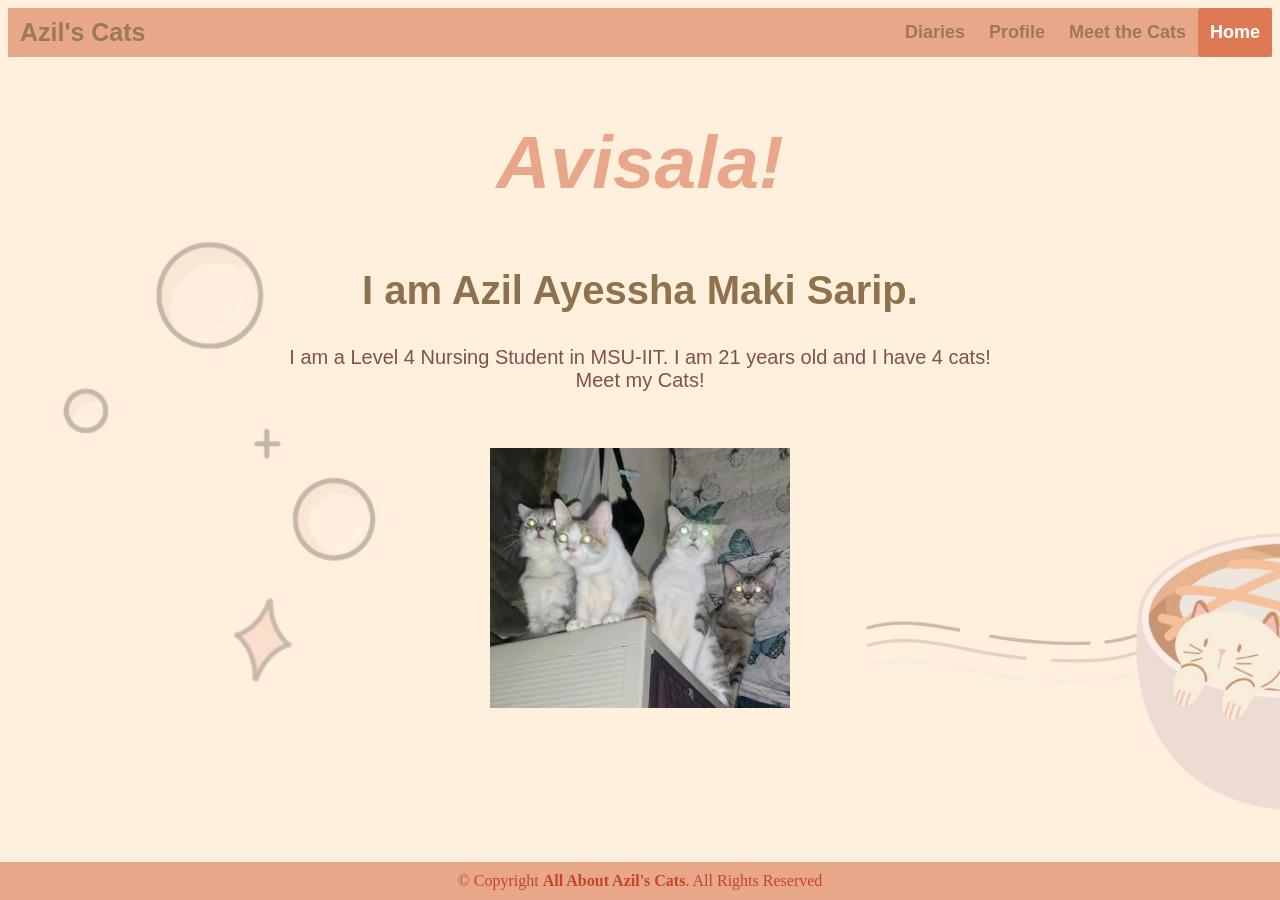
<file: index.html>
<html>
<head>
    <title>Azil's Cats</title>
    <link rel="stylesheet" type="text/css" href="style2.css" media="screen">
</head>
<body>
    <header>
        <div class="header">
            <div class="header-Left">
                <a href="index.html" class="logo">Azil's Cats</a>
            </div>
            <div class="header-Right">
                <a href="blog.html">Diaries</a>
                <a href="gallery.html">Profile</a>
                <a href="meet (2).html">Meet the Cats</a>
                <a class="active" href="index.html">Home</a>
            </div>
        </div>
    </header>

    <section> <center>
               <h1>Avisala!</h1>
               <h2> I am Azil Ayessha Maki Sarip.</h2>
                <p> I am a Level 4 Nursing Student in MSU-IIT. I am 21 years old and I have 4 cats!
                <br>
                Meet my Cats! </p>
                <br>
                <br>
                <img src = "four.jpg" style="width: 300px; height: 260px">
                <br>
                <br>
                <br>
                <br>
                <br>
                <br>
        </section> </center>

    <footer>
        <div class="footer">
            © Copyright <strong><span>All About Azil's Cats</span></strong>. All Rights Reserved
        </div>
    </footer>
</body>
</html>
</file>
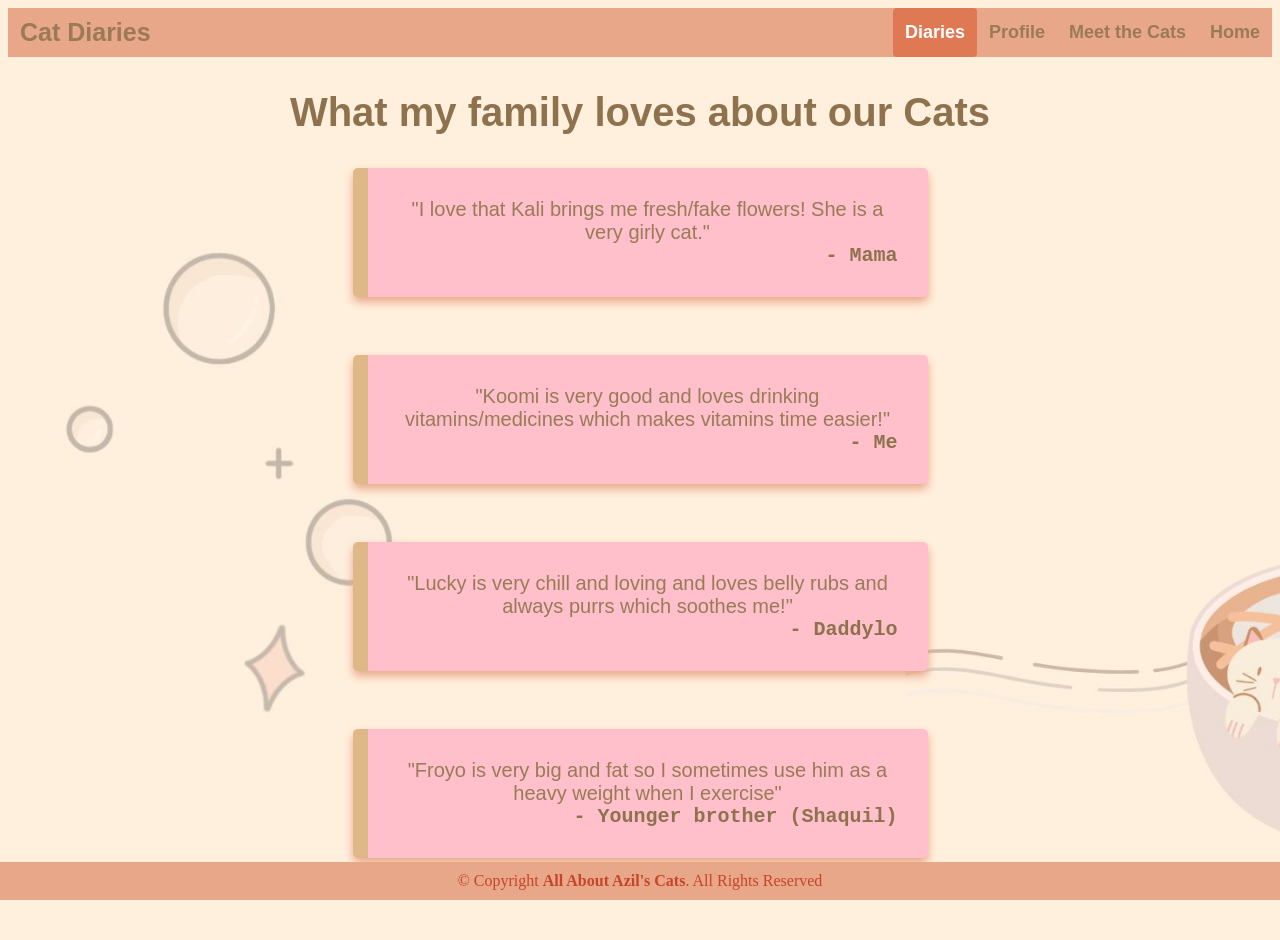
<file: blog.html>
<html>
<head>
    <title>The Cat Diaries</title>
    <link rel="stylesheet" type="text/css" href="style2.css" media="screen">
</head>
<body>
    <header>
        <div class="header">
            <div class="header-Left">
                <a href="index.html" class="logo">Cat Diaries</a>
            </div>
            <div class="header-Right">
                <a class="active" href="blog.html">Diaries</a>
                <a href="gallery.html">Profile</a>
                <a href="meet (2).html">Meet the Cats</a>
                <a href="index.html">Home</a>
            </div>
        </div>
    </header>

    <section>
        <center>
            <h2>What my family loves about our Cats</h2>
            
            <div class="quote-card">
                <div class="quote">
                    "I love that Kali brings me fresh/fake flowers! She is a very girly cat."
                </div>
                <div class="author">
                    - Mama
                </div>
            </div>
            <br>
            <div class="quote-card">
                <div class="quote">
                    "Koomi is very good and loves drinking vitamins/medicines which makes vitamins time easier!"
                </div>
                <div class="author">
                    - Me
                </div>
            </div>
            <br>
            <div class="quote-card">
                <div class="quote">
                    "Lucky is very chill and loving and loves belly rubs and always purrs which soothes me!"
                </div>
                <div class="author">
                    - Daddylo
                </div>
            </div>
            <br>
            <div class="quote-card">
                <div class="quote">
                    "Froyo is very big and fat so I sometimes use him as a heavy weight when I exercise"
                </div>
                <div class="author">
                    - Younger brother (Shaquil)
                </div>
            </div>
            <br><br><br>
        </center>
    </section>

    <footer>
        <div class="footer">
            © Copyright <strong><span>All About Azil's Cats</span></strong>. All Rights Reserved
        </div>
    </footer>
</body>
</html>
</file>
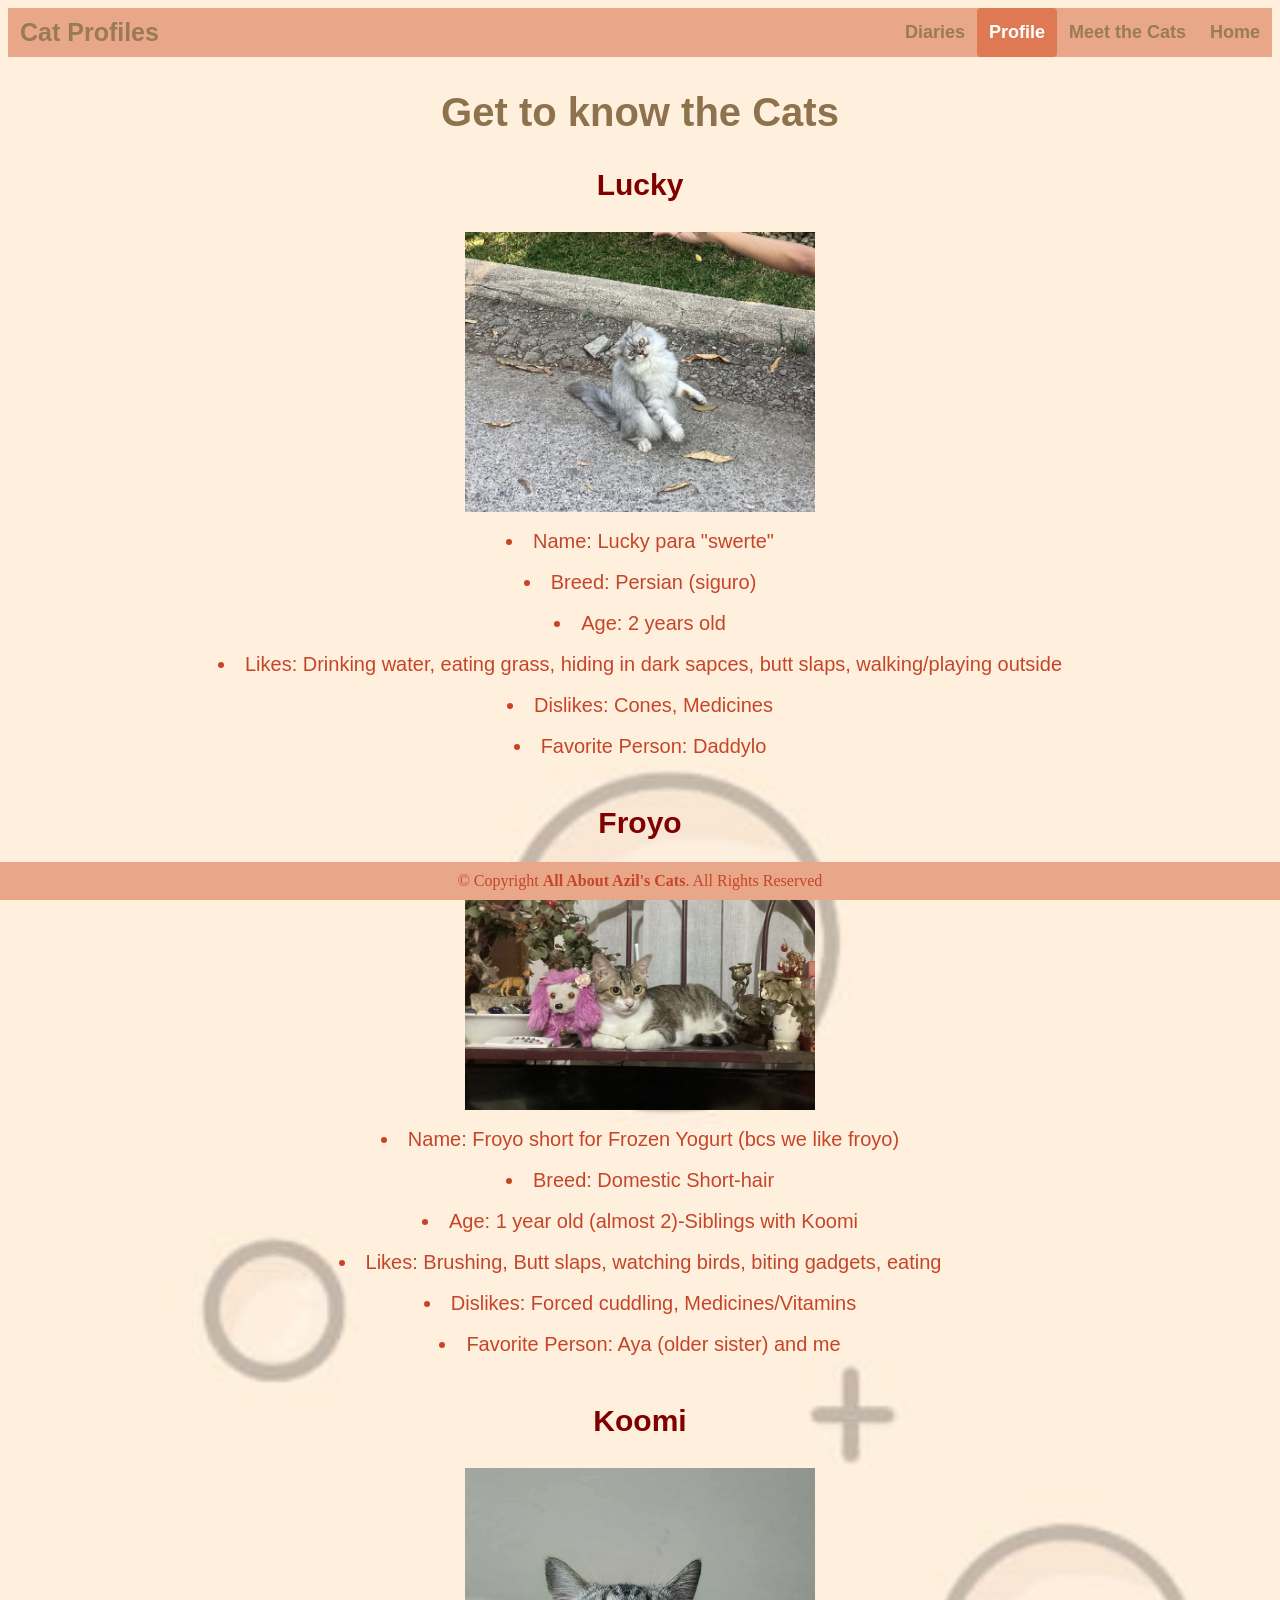
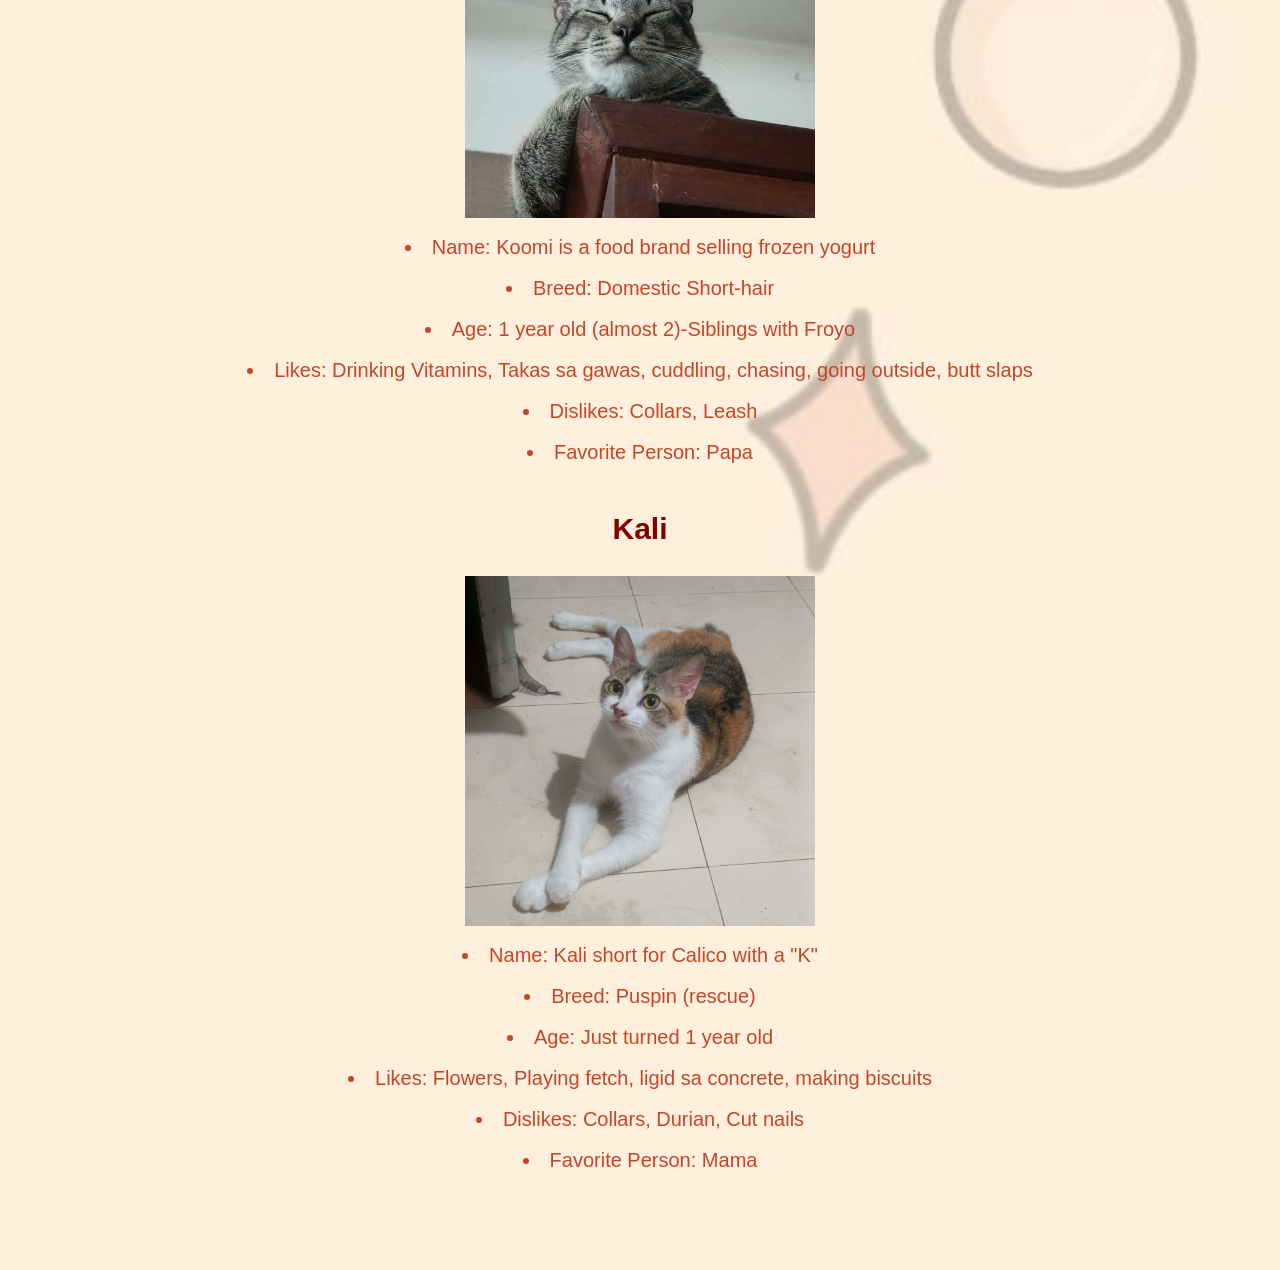
<file: gallery.html>
<html>
<head>
    <title>Cat Profile</title>
    <link rel="stylesheet" type="text/css" href="style2.css" media="screen">
</head>
<body>
    <header>
        <div class="header">
            <div class="header-Left">
                <a href="index.html" class="logo">Cat Profiles</a>
            </div>
            <div class="header-Right">
                <a href="blog.html">Diaries</a>
                <a class="active" href="gallery.html">Profile</a>
                <a href="meet (2).html">Meet the Cats</a>
                <a href="index.html">Home</a>
            </div>
        </div>
    </header>

    <section> 
        <center>
            <h2>Get to know the Cats</h2>
                <h3> Lucky </h3>
                
                <img src="lucky.jpg" style="width: 350px; height: 280px">
                 <br>
                  <br>
                <li>Name: Lucky para "swerte"</li>
                <br>
                <li>Breed: Persian (siguro) </li>
                <br>
                <li>Age: 2 years old </li>
                <br>
                <li>Likes: Drinking water, eating grass, hiding in dark sapces, butt slaps, walking/playing outside</li>
                <br>
                <li>Dislikes: Cones, Medicines </li>
                <br>
                <li>Favorite Person: Daddylo </li>
                <br>

                <h3> Froyo </h3>
                
                <img src="froyo.jpg" style="width: 350px; height: 240px">
                <br>
                <br>
                <li>Name: Froyo short for Frozen Yogurt (bcs we like froyo) </li>
                <br>
                <li>Breed: Domestic Short-hair </li>
                <br>
                <li>Age: 1 year old (almost 2)-Siblings with Koomi</li>
                <br>
                <li>Likes: Brushing, Butt slaps, watching birds, biting gadgets, eating</li>
                <br>
                <li>Dislikes: Forced cuddling, Medicines/Vitamins </li>
                <br>
                <li>Favorite Person: Aya (older sister) and me  </li>
                <br>

                <h3> Koomi </h3>
                
                <img src="koomi.jpg" style="width: 350px; height: 350px">
                 <br>
                  <br>
                <li>Name: Koomi is a food brand selling frozen yogurt </li>
                <br>
                <li>Breed: Domestic Short-hair </li>
                <br>
                <li>Age: 1 year old (almost 2)-Siblings with Froyo </li>
                <br>
                <li>Likes: Drinking Vitamins, Takas sa gawas, cuddling, chasing, going outside, butt slaps </li>
                <br>
                <li>Dislikes: Collars, Leash  </li>
                <br>
                <li>Favorite Person: Papa </li>
                <br>

                <h3> Kali </h3>
                
                <img src="kali.jpg" style="width: 350px; height: 350px">
                 <br>
                  <br>
                 <li>Name: Kali short for Calico with a "K" </li>
                <br>
                <li>Breed: Puspin (rescue) </li>
                <br>
                <li>Age: Just turned 1 year old </li>
                <br>
                <li>Likes: Flowers, Playing fetch, ligid sa concrete, making biscuits </li>
                <br>
                <li>Dislikes: Collars, Durian, Cut nails </li>
                <br>
                <li>Favorite Person: Mama </li>
                <br>
                <br>
                <br>
                <br>
                <br>
            
        </center>
    </section>

    <footer>
        <div class="footer">
            © Copyright <strong><span>All About Azil's Cats</span></strong>. All Rights Reserved
        </div>
    </footer>
</body>
</html>
</file>
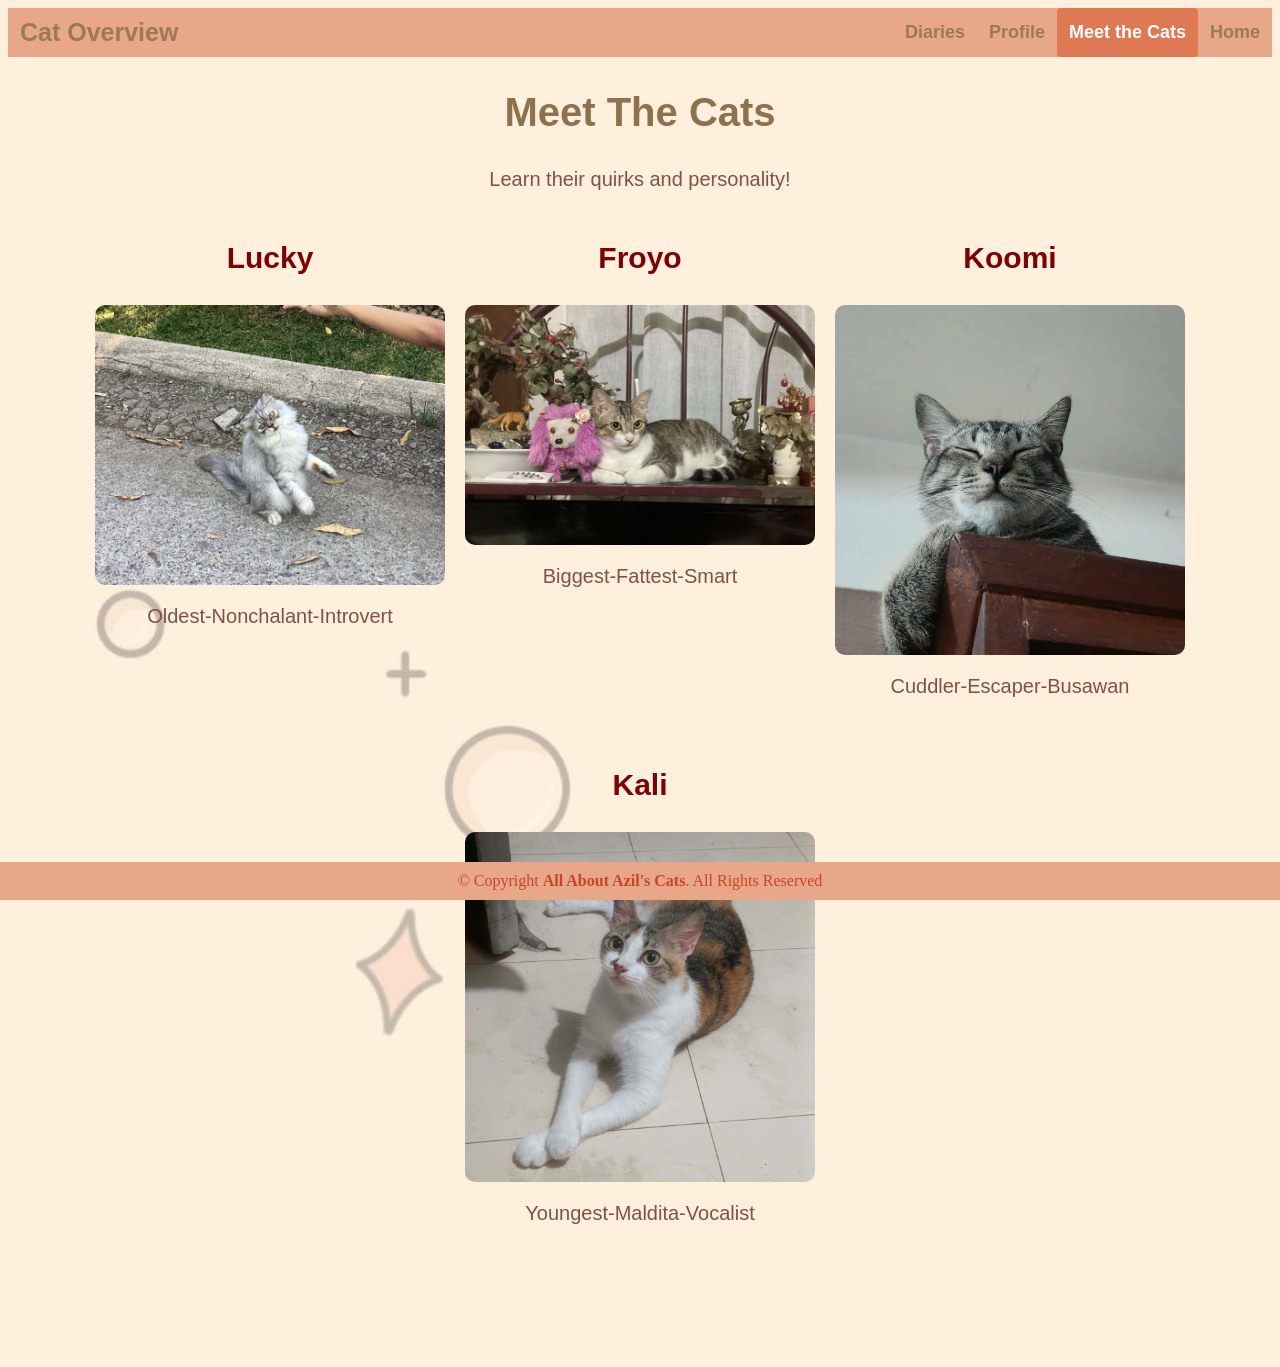
<file: meet (2).html>
<html>
<head>
    <title>Meet the Cats</title>
    <link rel="stylesheet" type="text/css" href="style2.css" media="screen">
</head>
<body>
    <header>
        <div class="header">
            <div class="header-Left">
                <a href="index.html" class="logo">Cat Overview</a>
            </div>
            <div class="header-Right">
                <a href="blog.html">Diaries</a>
                <a href="gallery.html">Profile</a>
                <a class="active" href="meet (2).html">Meet the Cats</a>
                <a href="index.html">Home</a>
            </div>
        </div>
    </header>

    <section> 
        <center>
            <h2>Meet The Cats</h2>
            <p>Learn their quirks and personality!</p>
            
            <div class="cat-container">
                <div>
                    <h3>Lucky</h3>
                    <img src="lucky.jpg" style="width: 350px; height: 280px; border-radius: 10px;">
                    <p>Oldest-Nonchalant-Introvert</p>
                </div>
                <div>
                    <h3>Froyo</h3>
                    <img src="froyo.jpg" style="width: 350px; height: 240px; border-radius: 10px;">
                    <p>Biggest-Fattest-Smart</p>
                </div>
                <div>
                    <h3>Koomi</h3>
                    <img src="koomi.jpg" style="width: 350px; height: 350px; border-radius: 10px;">
                    <p>Cuddler-Escaper-Busawan</p>
                </div>
                <div>
                    <h3>Kali</h3>
                    <img src="kali.jpg" style="width: 350px; height: 350px; border-radius: 10px;">
                    <p>Youngest-Maldita-Vocalist</p>
                </div>
            </div>
            <br><br><br>
        </center>
    </section>

    <footer>
        <div class="footer">
            © Copyright <strong><span>All About Azil's Cats</span></strong>. All Rights Reserved
        </div>
    </footer>
</body>
</html>
</file>
<file: style2.css>
body {
    background-image:url("background.jpg");
    background-repeat: no-repeat;
    background-size: cover;
}
h1 {
    color: rgb(232, 167, 137);
    text-align: center;
    font-family:'Franklin Gothic Medium', 'Arial Narrow', 'Dancing Script', Arial, sans-serif;
    font-size: 75px;
    font-style: italic; 
}
h2 {
    color: rgb(142, 113, 77);
    text-align: center;
    font-family:'Franklin Gothic Medium', 'Arial Narrow', Arial, sans-serif;
    font-size: 40px;
}
h3 {
    color: maroon;
    text-align: center;
    font-family:'Franklin Gothic Medium', 'Arial Narrow', Arial, sans-serif;
    font-size: 30px;
}
p {
    color: rgb(128, 81, 68);
    text-align: center;
    font-family:'Trebuchet MS', 'Lucida Sans Unicode', 'Lucida Grande', 'Lucida Sans', Arial, sans-serif;
    font-size: 20px;
}
li {
    color: rgb(198, 69, 41);
    font-family:'Trebuchet MS', 'Lucida Sans Unicode', 'Lucida Grande', 'Lucida Sans', Arial, sans-serif;
    font-size: 20px;
}
.header {
    overflow: hidden;
    background-color: rgb(232, 167, 137);
}
.header a {
    float: left;
    color: rgb(154, 122, 87);
    text-align: center;
    padding: 12px;
    text-decoration: none;
    font-size: 18px;
    line-height: 25px;
    border-radius: 4px;
    font-family: Arial, Helvetica, sans-serif;
    font-weight: bold;
}
.header a.logo {
    font-size: 25px;
    font-weight: bold;
    font-family: Arial, Helvetica, sans-serif;
}
.header a:hover {
    background-color: rgb(88, 3, 3);
    color: White;
}
.header a.active {
    background-color: rgb(223, 121, 84);
    color: white;
}
.header-Right {
    float: right;
}
.footer {
    position: fixed;
    left: 0;
    bottom: 0;
    width: 100%;
    background-color: rgb(232, 167, 137);
    color: rgb(198, 69, 41);
    text-align: center;
    padding: 10px 0;
}
.quote-card {
    background: pink;
    padding: 30px;
    border-left: 15px solid burlywood;
    border-radius: 5px;
    box-shadow: 0 5px 10px rgb(232, 167, 137);
    transition: transform 0.3s ease; 
    font-family: Impact, Haettenschweiler, 'Arial Narrow Bold', sans-serif;
    color: rgb(154, 122, 87);
    font-size: 20px;
    width: 500px;
    margin: 20px auto;
}
.quote-card:hover {
    background-color: rgb(234, 142, 142);
    transform: translateY(-5px);
}
.author {
    font-weight: bold;
    color: rgb(142, 113, 77);
    font-family: 'Courier New', Courier, monospace;
    text-align: right;
}
.cat-container {
    display: flex;
    justify-content: center;
    flex-wrap: wrap;
    gap: 20px;
    padding-bottom: 60px;
}
</file>
